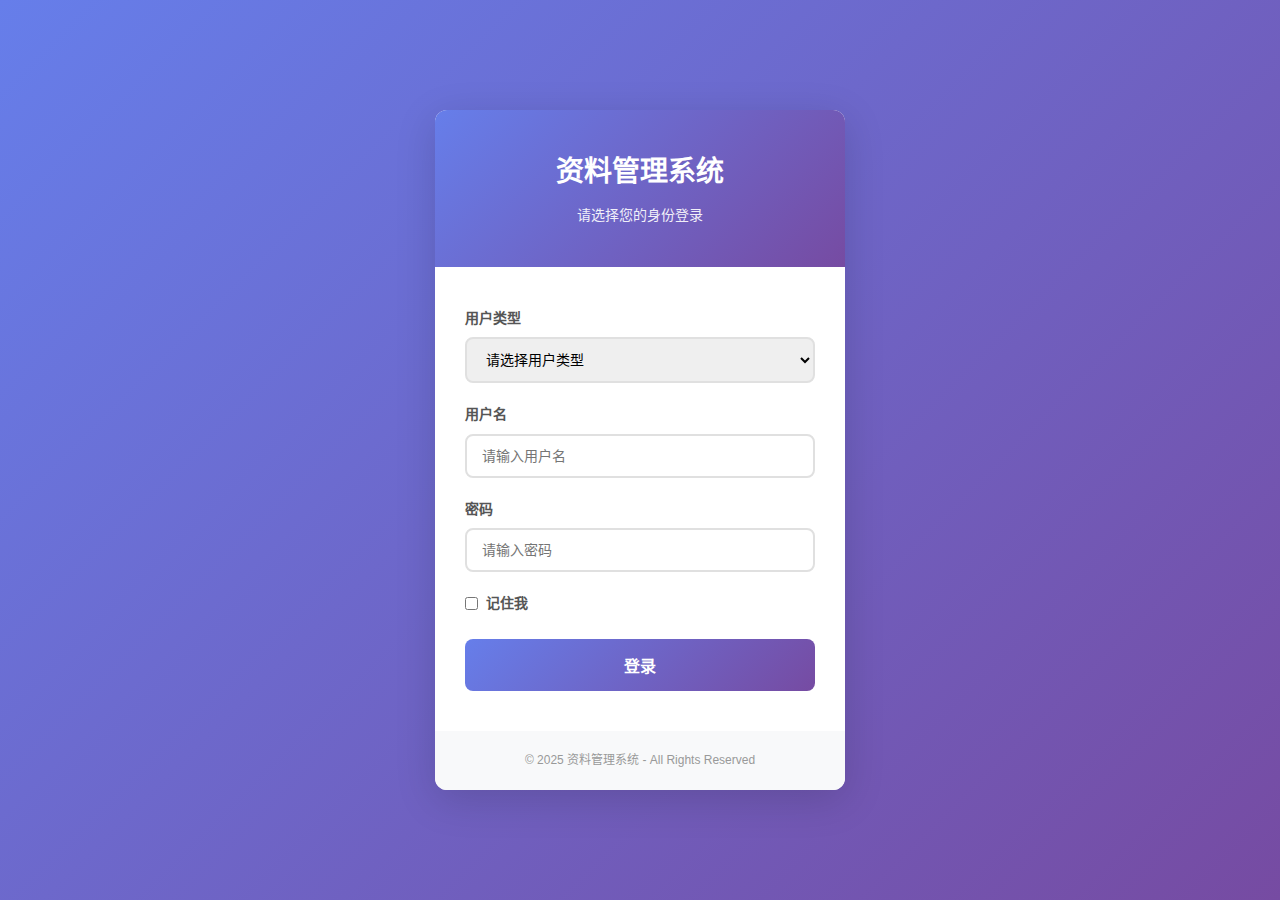
<file: index.html>
<!DOCTYPE html>
<html lang="zh-CN">
<head>
    <meta charset="UTF-8">
    <meta name="viewport" content="width=device-width, initial-scale=1.0">
    <title>资料系统 - 登录</title>
    <link rel="stylesheet" href="style.css">
</head>
<body class="login-page">
    <div class="login-container">
        <div class="login-box">
            <div class="login-header">
                <h1>资料管理系统</h1>
                <p>请选择您的身份登录</p>
            </div>
            <form id="loginForm" class="login-form">
                <div class="form-group">
                    <label for="userType">用户类型</label>
                    <select id="userType" name="userType" required>
                        <option value="">请选择用户类型</option>
                        <option value="admin">管理员</option>
                        <option value="supplier">供应商</option>
                        <option value="distributor">分销商</option>
                    </select>
                </div>
                <div class="form-group">
                    <label for="username">用户名</label>
                    <input type="text" id="username" name="username" placeholder="请输入用户名" required>
                </div>
                <div class="form-group">
                    <label for="password">密码</label>
                    <input type="password" id="password" name="password" placeholder="请输入密码" required>
                </div>
                <div class="form-group remember-me">
                    <label>
                        <input type="checkbox" id="rememberMe" name="rememberMe">
                        <span>记住我</span>
                    </label>
                </div>
                <button type="submit" class="btn btn-primary btn-block">登录</button>
            </form>
            <div class="login-footer">
                <p>© 2025 资料管理系统 - All Rights Reserved</p>
            </div>
        </div>
    </div>
    <script src="app.js"></script>
</body>
</html>
</file>
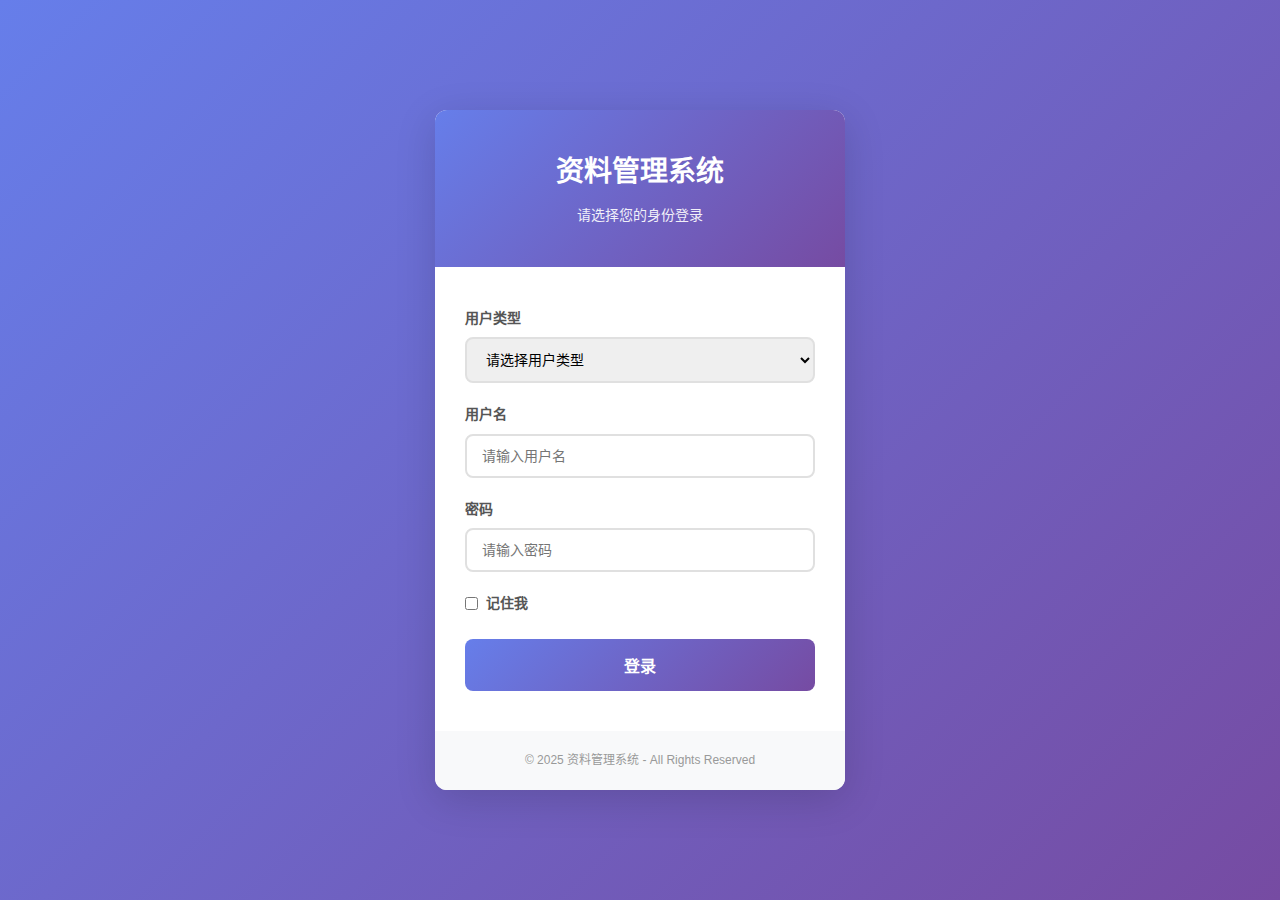
<file: main.html>
<!DOCTYPE html>
<html lang="zh-CN">
<head>
    <meta charset="UTF-8">
    <meta name="viewport" content="width=device-width, initial-scale=1.0">
    <title>资料管理系统</title>
    <link rel="stylesheet" href="style.css">
</head>
<body class="main-page">
    <!-- 顶部导航栏 -->
    <header class="top-nav">
        <div class="nav-left">
            <h2>资料管理系统</h2>
        </div>
        <div class="nav-right">
            <div class="user-info">
                <span class="user-role" id="userRole">管理员</span>
                <span class="user-name" id="userName">Admin</span>
                <button class="btn btn-logout" onclick="logout()">退出登录</button>
            </div>
        </div>
    </header>

    <div class="main-container">
        <!-- 侧边栏菜单 -->
        <aside class="sidebar">
            <nav class="sidebar-nav">
                <ul class="nav-menu">
                    <li class="nav-item active" data-page="dashboard">
                        <a href="#dashboard">
                            <span class="icon">📊</span>
                            <span class="text">仪表盘</span>
                        </a>
                    </li>
                    <li class="nav-item" data-page="user-management">
                        <a href="#user-management">
                            <span class="icon">👥</span>
                            <span class="text">用户管理</span>
                        </a>
                    </li>
                    <li class="nav-item" data-page="product-maintenance">
                        <a href="#product-maintenance">
                            <span class="icon">📦</span>
                            <span class="text">商品资料维护</span>
                        </a>
                    </li>
                    <li class="nav-item" data-page="selection-material">
                        <a href="#selection-material">
                            <span class="icon">🛍️</span>
                            <span class="text">选品资料</span>
                        </a>
                    </li>
                    <li class="nav-item" data-page="basic-settings">
                        <a href="#basic-settings">
                            <span class="icon">⚙️</span>
                            <span class="text">基础设置</span>
                        </a>
                    </li>
                </ul>
            </nav>
        </aside>

        <!-- 主内容区域 -->
        <main class="content">
            <!-- 仪表盘 -->
            <div id="dashboard" class="page-content active">
                <div class="page-header">
                    <h1>仪表盘</h1>
                    <p>欢迎使用资料管理系统</p>
                </div>
                <div class="stats-grid">
                    <div class="stat-card">
                        <div class="stat-icon">👥</div>
                        <div class="stat-info">
                            <h3>用户总数</h3>
                            <p class="stat-number">128</p>
                        </div>
                    </div>
                    <div class="stat-card">
                        <div class="stat-icon">📦</div>
                        <div class="stat-info">
                            <h3>商品总数</h3>
                            <p class="stat-number">1,245</p>
                        </div>
                    </div>
                    <div class="stat-card">
                        <div class="stat-icon">🏷️</div>
                        <div class="stat-info">
                            <h3>条码总数</h3>
                            <p class="stat-number">8,562</p>
                        </div>
                    </div>
                    <div class="stat-card">
                        <div class="stat-icon">📈</div>
                        <div class="stat-info">
                            <h3>今日订单</h3>
                            <p class="stat-number">45</p>
                        </div>
                    </div>
                </div>
            </div>

            <!-- 用户管理 -->
            <div id="user-management" class="page-content">
                <div class="page-header">
                    <h1>用户管理</h1>
                    <button class="btn btn-primary" onclick="openAddUserModal()">
                        <span>+ 添加用户</span>
                    </button>
                </div>
                <div class="table-container">
                    <table class="data-table">
                        <thead>
                            <tr>
                                <th>用户ID</th>
                                <th>用户名</th>
                                <th>用户类型</th>
                                <th>邮箱</th>
                                <th>状态</th>
                                <th>创建时间</th>
                                <th>操作</th>
                            </tr>
                        </thead>
                        <tbody>
                            <tr>
                                <td>001</td>
                                <td>张三</td>
                                <td><span class="badge badge-admin">管理员</span></td>
                                <td>zhangsan@example.com</td>
                                <td><span class="status-active">启用</span></td>
                                <td>2025-01-01</td>
                                <td>
                                    <button class="btn-icon" title="编辑">✏️</button>
                                    <button class="btn-icon" title="删除">🗑️</button>
                                </td>
                            </tr>
                            <tr>
                                <td>002</td>
                                <td>李四</td>
                                <td><span class="badge badge-supplier">供应商</span></td>
                                <td>lisi@example.com</td>
                                <td><span class="status-active">启用</span></td>
                                <td>2025-01-15</td>
                                <td>
                                    <button class="btn-icon" title="编辑">✏️</button>
                                    <button class="btn-icon" title="删除">🗑️</button>
                                </td>
                            </tr>
                            <tr>
                                <td>003</td>
                                <td>王五</td>
                                <td><span class="badge badge-distributor">分销商</span></td>
                                <td>wangwu@example.com</td>
                                <td><span class="status-active">启用</span></td>
                                <td>2025-02-01</td>
                                <td>
                                    <button class="btn-icon" title="编辑">✏️</button>
                                    <button class="btn-icon" title="删除">🗑️</button>
                                </td>
                            </tr>
                        </tbody>
                    </table>
                </div>
            </div>

            <!-- 商品资料维护 -->
            <div id="product-maintenance" class="page-content">
                <div class="page-header">
                    <h1>商品资料维护</h1>
                    <button class="btn btn-primary" onclick="openAddProductModal()">
                        <span>+ 添加商品</span>
                    </button>
                </div>
                
                <div class="card">
                    <div class="card-header">
                        <h3>批量生成条码</h3>
                    </div>
                    <div class="card-body">
                        <form id="barcodeGeneratorForm" class="barcode-form">
                            <div class="form-row">
                                <div class="form-group">
                                    <label>款号</label>
                                    <input type="text" placeholder="例如：0001" id="styleNo">
                                </div>
                                <div class="form-group">
                                    <label>颜色（逗号分隔）</label>
                                    <input type="text" placeholder="例如：黑色,白色,红色" id="colors">
                                </div>
                                <div class="form-group">
                                    <label>尺码（逗号分隔）</label>
                                    <input type="text" placeholder="例如：M,L,XL,XXL" id="sizes">
                                </div>
                                <div class="form-group" id="stockInputGroup">
                                    <label>库存数量</label>
                                    <input type="number" placeholder="每个SKU的库存" id="stockQty">
                                </div>
                            </div>
                            <button type="button" class="btn btn-success" onclick="generateBarcodes()">生成条码</button>
                        </form>
                    </div>
                </div>

                <div class="card" style="margin-top: 20px;">
                    <div class="card-header">
                        <h3>生成的条码列表</h3>
                        <button class="btn btn-secondary" onclick="printBarcodes()">打印条码</button>
                    </div>
                    <div class="card-body">
                        <div class="table-container">
                            <table class="data-table" id="barcodeTable">
                                <thead>
                                    <tr>
                                        <th>条码编号</th>
                                        <th>款号</th>
                                        <th>颜色</th>
                                        <th>尺码</th>
                                        <th>库存数量</th>
                                        <th>操作</th>
                                    </tr>
                                </thead>
                                <tbody id="barcodeTableBody">
                                    <tr>
                                        <td colspan="6" style="text-align: center; color: #999;">暂无数据，请生成条码</td>
                                    </tr>
                                </tbody>
                            </table>
                        </div>
                    </div>
                </div>
            </div>

            <!-- 选品资料 -->
            <div id="selection-material" class="page-content">
                <div class="page-header">
                    <h1>选品资料</h1>
                    <button class="btn btn-primary" id="publishBtn" onclick="publishMaterial()">
                        <span>发布资料</span>
                    </button>
                </div>

                <div class="filter-bar">
                    <div class="filter-group">
                        <label>供应商筛选：</label>
                        <select id="supplierFilter">
                            <option value="">全部供应商</option>
                            <option value="supplier1">供应商A</option>
                            <option value="supplier2">供应商B</option>
                            <option value="supplier3">供应商C</option>
                        </select>
                    </div>
                    <div class="filter-group">
                        <input type="text" placeholder="搜索商品..." id="searchProduct">
                        <button class="btn btn-secondary">搜索</button>
                    </div>
                </div>

                <div class="product-grid">
                    <div class="product-card">
                        <div class="product-image">
                            <div class="placeholder-image">📦</div>
                        </div>
                        <div class="product-info">
                            <h4>商品名称示例</h4>
                            <p class="product-code">款号：0001</p>
                            <p class="product-supplier">供应商：供应商A</p>
                            <div class="product-actions">
                                <button class="btn btn-sm btn-primary" onclick="viewProductDetail()">查看详情</button>
                                <button class="btn btn-sm btn-success" id="orderBtn" onclick="generateBarcode()">生成条码</button>
                            </div>
                        </div>
                    </div>
                    <div class="product-card">
                        <div class="product-image">
                            <div class="placeholder-image">📦</div>
                        </div>
                        <div class="product-info">
                            <h4>商品名称示例2</h4>
                            <p class="product-code">款号：0002</p>
                            <p class="product-supplier">供应商：供应商B</p>
                            <div class="product-actions">
                                <button class="btn btn-sm btn-primary" onclick="viewProductDetail()">查看详情</button>
                                <button class="btn btn-sm btn-success" onclick="generateBarcode()">生成条码</button>
                            </div>
                        </div>
                    </div>
                    <div class="product-card">
                        <div class="product-image">
                            <div class="placeholder-image">📦</div>
                        </div>
                        <div class="product-info">
                            <h4>商品名称示例3</h4>
                            <p class="product-code">款号：0003</p>
                            <p class="product-supplier">供应商：供应商C</p>
                            <div class="product-actions">
                                <button class="btn btn-sm btn-primary" onclick="viewProductDetail()">查看详情</button>
                                <button class="btn btn-sm btn-success" onclick="generateBarcode()">生成条码</button>
                            </div>
                        </div>
                    </div>
                </div>
            </div>

            <!-- 基础设置 -->
            <div id="basic-settings" class="page-content">
                <div class="page-header">
                    <h1>基础设置</h1>
                </div>

                <div class="settings-container">
                    <div class="settings-tabs">
                        <button class="tab-btn active" onclick="showSettingTab('fixed-settings')">固定设置</button>
                        <button class="tab-btn" onclick="showSettingTab('custom-settings')">自定义设置</button>
                        <button class="tab-btn" onclick="showSettingTab('field-maintenance')">字段维护</button>
                        <button class="tab-btn" onclick="showSettingTab('function-maintenance')">功能维护</button>
                    </div>

                    <div class="settings-content">
                        <!-- 固定设置 -->
                        <div id="fixed-settings" class="setting-panel active">
                            <div class="card">
                                <div class="card-header">
                                    <h3>系统基础设置</h3>
                                </div>
                                <div class="card-body">
                                    <form class="settings-form">
                                        <div class="form-group">
                                            <label>系统名称</label>
                                            <input type="text" value="资料管理系统">
                                        </div>
                                        <div class="form-group">
                                            <label>公司名称</label>
                                            <input type="text" value="天一科技有限公司">
                                        </div>
                                        <div class="form-group">
                                            <label>联系电话</label>
                                            <input type="text" value="400-123-4567">
                                        </div>
                                        <div class="form-group">
                                            <label>系统邮箱</label>
                                            <input type="email" value="admin@example.com">
                                        </div>
                                        <button type="submit" class="btn btn-primary">保存设置</button>
                                    </form>
                                </div>
                            </div>
                        </div>

                        <!-- 自定义设置 -->
                        <div id="custom-settings" class="setting-panel">
                            <div class="card">
                                <div class="card-header">
                                    <h3>自定义字段设置</h3>
                                    <button class="btn btn-primary btn-sm" onclick="addCustomField()">+ 添加字段</button>
                                </div>
                                <div class="card-body">
                                    <div class="table-container">
                                        <table class="data-table">
                                            <thead>
                                                <tr>
                                                    <th>字段名称</th>
                                                    <th>字段类型</th>
                                                    <th>是否必填</th>
                                                    <th>默认值</th>
                                                    <th>操作</th>
                                                </tr>
                                            </thead>
                                            <tbody>
                                                <tr>
                                                    <td>自定义字段1</td>
                                                    <td>文本</td>
                                                    <td>否</td>
                                                    <td>-</td>
                                                    <td>
                                                        <button class="btn-icon">✏️</button>
                                                        <button class="btn-icon">🗑️</button>
                                                    </td>
                                                </tr>
                                            </tbody>
                                        </table>
                                    </div>
                                </div>
                            </div>
                        </div>

                        <!-- 字段维护 -->
                        <div id="field-maintenance" class="setting-panel">
                            <div class="card">
                                <div class="card-header">
                                    <h3>数据字段维护</h3>
                                </div>
                                <div class="card-body">
                                    <div class="table-container">
                                        <table class="data-table">
                                            <thead>
                                                <tr>
                                                    <th>字段编码</th>
                                                    <th>字段名称</th>
                                                    <th>所属模块</th>
                                                    <th>数据类型</th>
                                                    <th>状态</th>
                                                    <th>操作</th>
                                                </tr>
                                            </thead>
                                            <tbody>
                                                <tr>
                                                    <td>FIELD_001</td>
                                                    <td>款号</td>
                                                    <td>商品管理</td>
                                                    <td>VARCHAR(50)</td>
                                                    <td><span class="status-active">启用</span></td>
                                                    <td>
                                                        <button class="btn-icon">✏️</button>
                                                    </td>
                                                </tr>
                                                <tr>
                                                    <td>FIELD_002</td>
                                                    <td>颜色</td>
                                                    <td>商品管理</td>
                                                    <td>VARCHAR(20)</td>
                                                    <td><span class="status-active">启用</span></td>
                                                    <td>
                                                        <button class="btn-icon">✏️</button>
                                                    </td>
                                                </tr>
                                                <tr>
                                                    <td>FIELD_003</td>
                                                    <td>尺码</td>
                                                    <td>商品管理</td>
                                                    <td>VARCHAR(10)</td>
                                                    <td><span class="status-active">启用</span></td>
                                                    <td>
                                                        <button class="btn-icon">✏️</button>
                                                    </td>
                                                </tr>
                                            </tbody>
                                        </table>
                                    </div>
                                </div>
                            </div>
                        </div>

                        <!-- 功能维护 -->
                        <div id="function-maintenance" class="setting-panel">
                            <div class="card">
                                <div class="card-header">
                                    <h3>功能权限维护</h3>
                                </div>
                                <div class="card-body">
                                    <div class="permission-matrix">
                                        <table class="data-table">
                                            <thead>
                                                <tr>
                                                    <th>功能模块</th>
                                                    <th>管理员</th>
                                                    <th>供应商</th>
                                                    <th>分销商</th>
                                                </tr>
                                            </thead>
                                            <tbody>
                                                <tr>
                                                    <td>用户管理</td>
                                                    <td><input type="checkbox" checked disabled></td>
                                                    <td><input type="checkbox"></td>
                                                    <td><input type="checkbox"></td>
                                                </tr>
                                                <tr>
                                                    <td>商品资料维护 - 查看</td>
                                                    <td><input type="checkbox" checked disabled></td>
                                                    <td><input type="checkbox" checked></td>
                                                    <td><input type="checkbox" checked></td>
                                                </tr>
                                                <tr>
                                                    <td>商品资料维护 - 编辑</td>
                                                    <td><input type="checkbox" checked disabled></td>
                                                    <td><input type="checkbox" checked></td>
                                                    <td><input type="checkbox"></td>
                                                </tr>
                                                <tr>
                                                    <td>商品资料维护 - 库存管理</td>
                                                    <td><input type="checkbox" checked disabled></td>
                                                    <td><input type="checkbox" checked></td>
                                                    <td><input type="checkbox"></td>
                                                </tr>
                                                <tr>
                                                    <td>选品资料 - 发布资料</td>
                                                    <td><input type="checkbox" checked disabled></td>
                                                    <td><input type="checkbox" checked></td>
                                                    <td><input type="checkbox"></td>
                                                </tr>
                                                <tr>
                                                    <td>选品资料 - 生成条码</td>
                                                    <td><input type="checkbox" checked disabled></td>
                                                    <td><input type="checkbox"></td>
                                                    <td><input type="checkbox" checked></td>
                                                </tr>
                                                <tr>
                                                    <td>选品资料 - 下单</td>
                                                    <td><input type="checkbox" checked disabled></td>
                                                    <td><input type="checkbox"></td>
                                                    <td><input type="checkbox" checked></td>
                                                </tr>
                                                <tr>
                                                    <td>基础设置</td>
                                                    <td><input type="checkbox" checked disabled></td>
                                                    <td><input type="checkbox"></td>
                                                    <td><input type="checkbox"></td>
                                                </tr>
                                            </tbody>
                                        </table>
                                        <button class="btn btn-primary" style="margin-top: 20px;">保存权限设置</button>
                                    </div>
                                </div>
                            </div>
                        </div>
                    </div>
                </div>
            </div>
        </main>
    </div>

    <script src="app.js"></script>
</body>
</html>
</file>
<file: style.css>
/* 全局样式 */
* {
    margin: 0;
    padding: 0;
    box-sizing: border-box;
}

body {
    font-family: 'Segoe UI', Tahoma, Geneva, Verdana, sans-serif;
    background: #f5f7fa;
    color: #333;
    line-height: 1.6;
}

/* 登录页面样式 */
.login-page {
    display: flex;
    align-items: center;
    justify-content: center;
    min-height: 100vh;
    background: linear-gradient(135deg, #667eea 0%, #764ba2 100%);
}

.login-container {
    width: 100%;
    max-width: 450px;
    padding: 20px;
}

.login-box {
    background: white;
    border-radius: 12px;
    box-shadow: 0 10px 40px rgba(0, 0, 0, 0.15);
    overflow: hidden;
}

.login-header {
    background: linear-gradient(135deg, #667eea 0%, #764ba2 100%);
    color: white;
    padding: 40px 30px;
    text-align: center;
}

.login-header h1 {
    font-size: 28px;
    margin-bottom: 10px;
}

.login-header p {
    font-size: 14px;
    opacity: 0.9;
}

.login-form {
    padding: 40px 30px;
}

.form-group {
    margin-bottom: 20px;
}

.form-group label {
    display: block;
    margin-bottom: 8px;
    font-weight: 600;
    color: #555;
    font-size: 14px;
}

.form-group input,
.form-group select {
    width: 100%;
    padding: 12px 15px;
    border: 2px solid #e0e0e0;
    border-radius: 8px;
    font-size: 14px;
    transition: all 0.3s;
}

.form-group input:focus,
.form-group select:focus {
    outline: none;
    border-color: #667eea;
    box-shadow: 0 0 0 3px rgba(102, 126, 234, 0.1);
}

.remember-me {
    display: flex;
    align-items: center;
    margin-bottom: 25px;
}

.remember-me label {
    display: flex;
    align-items: center;
    cursor: pointer;
    margin: 0;
}

.remember-me input[type="checkbox"] {
    width: auto;
    margin-right: 8px;
    cursor: pointer;
}

.btn {
    padding: 12px 24px;
    border: none;
    border-radius: 8px;
    font-size: 14px;
    font-weight: 600;
    cursor: pointer;
    transition: all 0.3s;
}

.btn-primary {
    background: linear-gradient(135deg, #667eea 0%, #764ba2 100%);
    color: white;
}

.btn-primary:hover {
    transform: translateY(-2px);
    box-shadow: 0 5px 20px rgba(102, 126, 234, 0.4);
}

.btn-block {
    width: 100%;
    padding: 14px;
    font-size: 16px;
}

.login-footer {
    background: #f8f9fa;
    padding: 20px;
    text-align: center;
    font-size: 12px;
    color: #999;
}

/* 主页面样式 */
.top-nav {
    background: white;
    box-shadow: 0 2px 10px rgba(0, 0, 0, 0.08);
    padding: 0 30px;
    display: flex;
    justify-content: space-between;
    align-items: center;
    height: 70px;
    position: fixed;
    top: 0;
    left: 0;
    right: 0;
    z-index: 1000;
}

.nav-left h2 {
    background: linear-gradient(135deg, #667eea 0%, #764ba2 100%);
    -webkit-background-clip: text;
    -webkit-text-fill-color: transparent;
    background-clip: text;
    font-size: 24px;
}

.nav-right {
    display: flex;
    align-items: center;
}

.user-info {
    display: flex;
    align-items: center;
    gap: 15px;
}

.user-role {
    background: #667eea;
    color: white;
    padding: 6px 12px;
    border-radius: 6px;
    font-size: 12px;
    font-weight: 600;
}

.user-name {
    font-weight: 600;
    color: #333;
}

.btn-logout {
    background: #f44336;
    color: white;
    padding: 8px 16px;
}

.btn-logout:hover {
    background: #d32f2f;
}

.main-container {
    display: flex;
    margin-top: 70px;
    min-height: calc(100vh - 70px);
}

/* 侧边栏样式 */
.sidebar {
    width: 260px;
    background: white;
    box-shadow: 2px 0 10px rgba(0, 0, 0, 0.05);
    position: fixed;
    left: 0;
    top: 70px;
    bottom: 0;
    overflow-y: auto;
}

.sidebar-nav {
    padding: 20px 0;
}

.nav-menu {
    list-style: none;
}

.nav-item {
    margin-bottom: 5px;
}

.nav-item a {
    display: flex;
    align-items: center;
    padding: 15px 25px;
    color: #666;
    text-decoration: none;
    transition: all 0.3s;
}

.nav-item a:hover {
    background: #f5f7fa;
    color: #667eea;
}

.nav-item.active a {
    background: linear-gradient(135deg, #667eea 0%, #764ba2 100%);
    color: white;
    position: relative;
}

.nav-item.active a::before {
    content: '';
    position: absolute;
    left: 0;
    top: 0;
    bottom: 0;
    width: 4px;
    background: white;
}

.nav-item .icon {
    font-size: 20px;
    margin-right: 12px;
    width: 24px;
    text-align: center;
}

.nav-item .text {
    font-weight: 500;
}

/* 内容区域样式 */
.content {
    margin-left: 260px;
    padding: 30px;
    flex: 1;
    background: #f5f7fa;
}

.page-content {
    display: none;
}

.page-content.active {
    display: block;
}

.page-header {
    display: flex;
    justify-content: space-between;
    align-items: center;
    margin-bottom: 30px;
}

.page-header h1 {
    font-size: 28px;
    color: #333;
}

.page-header p {
    color: #999;
    font-size: 14px;
    margin-top: 5px;
}

/* 统计卡片 */
.stats-grid {
    display: grid;
    grid-template-columns: repeat(auto-fit, minmax(250px, 1fr));
    gap: 20px;
    margin-bottom: 30px;
}

.stat-card {
    background: white;
    padding: 25px;
    border-radius: 12px;
    box-shadow: 0 2px 8px rgba(0, 0, 0, 0.08);
    display: flex;
    align-items: center;
    gap: 20px;
    transition: all 0.3s;
}

.stat-card:hover {
    transform: translateY(-5px);
    box-shadow: 0 5px 20px rgba(0, 0, 0, 0.12);
}

.stat-icon {
    font-size: 48px;
    opacity: 0.8;
}

.stat-info h3 {
    font-size: 14px;
    color: #999;
    margin-bottom: 8px;
    font-weight: 500;
}

.stat-number {
    font-size: 32px;
    font-weight: 700;
    color: #667eea;
}

/* 表格样式 */
.table-container {
    background: white;
    border-radius: 12px;
    overflow: hidden;
    box-shadow: 0 2px 8px rgba(0, 0, 0, 0.08);
}

.data-table {
    width: 100%;
    border-collapse: collapse;
}

.data-table thead {
    background: #f8f9fa;
}

.data-table th {
    padding: 15px;
    text-align: left;
    font-weight: 600;
    color: #555;
    font-size: 14px;
    border-bottom: 2px solid #e0e0e0;
}

.data-table td {
    padding: 15px;
    border-bottom: 1px solid #f0f0f0;
    font-size: 14px;
}

.data-table tbody tr:hover {
    background: #f8f9fa;
}

.data-table tbody tr:last-child td {
    border-bottom: none;
}

.btn-icon {
    background: none;
    border: none;
    font-size: 18px;
    cursor: pointer;
    padding: 5px;
    opacity: 0.7;
    transition: opacity 0.3s;
}

.btn-icon:hover {
    opacity: 1;
}

/* 徽章样式 */
.badge {
    padding: 4px 10px;
    border-radius: 12px;
    font-size: 12px;
    font-weight: 600;
}

.badge-admin {
    background: #ff9800;
    color: white;
}

.badge-supplier {
    background: #2196f3;
    color: white;
}

.badge-distributor {
    background: #4caf50;
    color: white;
}

.status-active {
    color: #4caf50;
    font-weight: 600;
}

/* 卡片样式 */
.card {
    background: white;
    border-radius: 12px;
    box-shadow: 0 2px 8px rgba(0, 0, 0, 0.08);
    overflow: hidden;
}

.card-header {
    padding: 20px 25px;
    border-bottom: 1px solid #f0f0f0;
    display: flex;
    justify-content: space-between;
    align-items: center;
}

.card-header h3 {
    font-size: 18px;
    color: #333;
}

.card-body {
    padding: 25px;
}

/* 条码生成表单 */
.barcode-form {
    display: flex;
    flex-direction: column;
    gap: 20px;
}

.form-row {
    display: grid;
    grid-template-columns: repeat(auto-fit, minmax(200px, 1fr));
    gap: 20px;
}

.btn-success {
    background: #4caf50;
    color: white;
}

.btn-success:hover {
    background: #45a049;
}

.btn-secondary {
    background: #757575;
    color: white;
}

.btn-secondary:hover {
    background: #616161;
}

.btn-sm {
    padding: 8px 16px;
    font-size: 13px;
}

/* 商品网格 */
.filter-bar {
    background: white;
    padding: 20px;
    border-radius: 12px;
    margin-bottom: 20px;
    display: flex;
    justify-content: space-between;
    align-items: center;
    box-shadow: 0 2px 8px rgba(0, 0, 0, 0.08);
}

.filter-group {
    display: flex;
    align-items: center;
    gap: 10px;
}

.filter-group label {
    font-weight: 600;
    color: #555;
}

.filter-group select,
.filter-group input[type="text"] {
    padding: 10px 15px;
    border: 2px solid #e0e0e0;
    border-radius: 8px;
    font-size: 14px;
}

.product-grid {
    display: grid;
    grid-template-columns: repeat(auto-fill, minmax(280px, 1fr));
    gap: 20px;
}

.product-card {
    background: white;
    border-radius: 12px;
    overflow: hidden;
    box-shadow: 0 2px 8px rgba(0, 0, 0, 0.08);
    transition: all 0.3s;
}

.product-card:hover {
    transform: translateY(-5px);
    box-shadow: 0 5px 20px rgba(0, 0, 0, 0.15);
}

.product-image {
    height: 200px;
    background: #f5f7fa;
    display: flex;
    align-items: center;
    justify-content: center;
}

.placeholder-image {
    font-size: 64px;
    opacity: 0.5;
}

.product-info {
    padding: 20px;
}

.product-info h4 {
    font-size: 16px;
    margin-bottom: 10px;
    color: #333;
}

.product-code,
.product-supplier {
    font-size: 13px;
    color: #999;
    margin-bottom: 5px;
}

.product-actions {
    display: flex;
    gap: 10px;
    margin-top: 15px;
}

.product-actions button {
    flex: 1;
}

/* 设置页面样式 */
.settings-container {
    background: white;
    border-radius: 12px;
    box-shadow: 0 2px 8px rgba(0, 0, 0, 0.08);
    overflow: hidden;
}

.settings-tabs {
    display: flex;
    background: #f8f9fa;
    border-bottom: 2px solid #e0e0e0;
}

.tab-btn {
    flex: 1;
    padding: 15px 20px;
    background: none;
    border: none;
    font-size: 14px;
    font-weight: 600;
    color: #666;
    cursor: pointer;
    transition: all 0.3s;
}

.tab-btn:hover {
    background: #e9ecef;
}

.tab-btn.active {
    background: white;
    color: #667eea;
    border-bottom: 3px solid #667eea;
}

.settings-content {
    padding: 25px;
}

.setting-panel {
    display: none;
}

.setting-panel.active {
    display: block;
}

.settings-form {
    max-width: 600px;
}

.settings-form .form-group {
    margin-bottom: 20px;
}

.permission-matrix {
    margin-top: 20px;
}

.permission-matrix table {
    width: 100%;
}

.permission-matrix input[type="checkbox"] {
    cursor: pointer;
    width: 18px;
    height: 18px;
}

.permission-matrix td {
    text-align: center;
}

.permission-matrix td:first-child {
    text-align: left;
    font-weight: 500;
}

/* 响应式设计 */
@media (max-width: 1024px) {
    .sidebar {
        width: 80px;
    }

    .content {
        margin-left: 80px;
    }

    .nav-item .text {
        display: none;
    }

    .nav-item .icon {
        margin-right: 0;
        font-size: 24px;
    }

    .stats-grid {
        grid-template-columns: repeat(2, 1fr);
    }
}

@media (max-width: 768px) {
    .sidebar {
        width: 100%;
        position: static;
    }

    .content {
        margin-left: 0;
    }

    .main-container {
        flex-direction: column;
    }

    .nav-menu {
        display: flex;
        overflow-x: auto;
    }

    .nav-item {
        flex: 1;
        min-width: 80px;
    }

    .nav-item .text {
        display: block;
        font-size: 12px;
    }

    .stats-grid {
        grid-template-columns: 1fr;
    }

    .product-grid {
        grid-template-columns: 1fr;
    }

    .settings-tabs {
        flex-wrap: wrap;
    }

    .tab-btn {
        flex: 1 1 50%;
    }

    .form-row {
        grid-template-columns: 1fr;
    }
}

@media (max-width: 480px) {
    .top-nav {
        padding: 0 15px;
    }

    .nav-left h2 {
        font-size: 18px;
    }

    .user-info {
        gap: 8px;
    }

    .user-name {
        display: none;
    }

    .content {
        padding: 15px;
    }

    .page-header {
        flex-direction: column;
        align-items: flex-start;
        gap: 15px;
    }

    .filter-bar {
        flex-direction: column;
        align-items: stretch;
    }

    .filter-group {
        flex-direction: column;
        align-items: stretch;
    }
}
</file>
